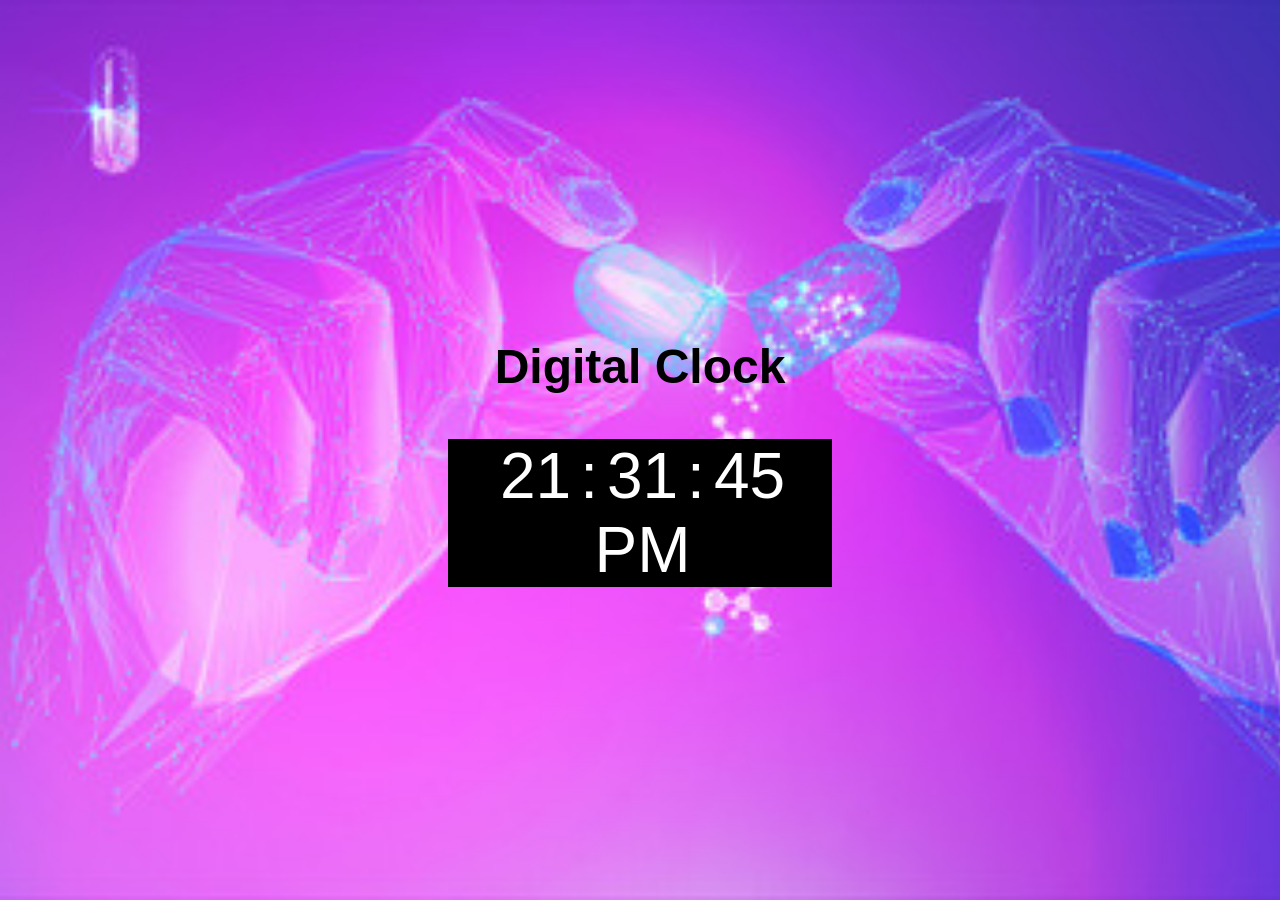
<file: 1 DIGITAL CLOCK/index.html>
<!DOCTYPE html>
<html lang="en">

<head>
    <meta charset="UTF-8">
    <meta http-equiv="X-UA-Compatible" content="IE=edge">
    <meta name="viewport" content="width=device-width, initial-scale=1.0">
    
    <link rel="stylesheet" href="style.css">
    <title>Digital Clock</title>
</head>

<body>
    <div class="container">
        <h1>Digital Clock</h1>
        <div id="clock">
            <span id="hour">5</span>
            <span>:</span>
            <span id="minute">5</span>
            <span>:</span>
            <span id="seconds">6</span>
            <span id="amorpm">AM</span>
        </div>  
    </div>

    <script src="script.js"></script>
</body>

</html>
</file>
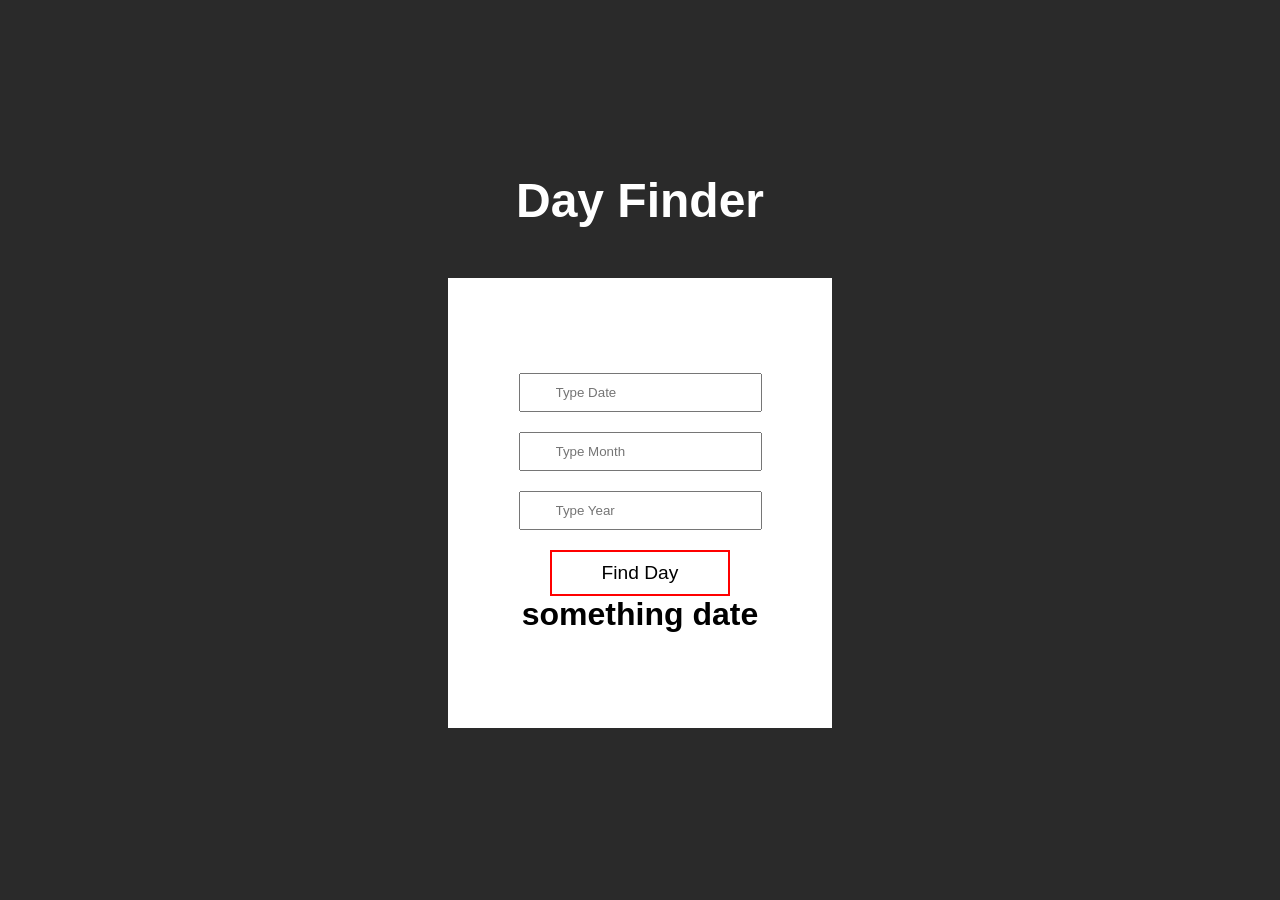
<file: 2 DAY FINDER/index.html>
<!DOCTYPE html>
<html lang="en">

<head>
    <meta charset=UTF-8>
    <meta http-equiv="X-UA-Compatible" content="IE-edge">
    <meta name="viewport" content="width=device-width, initial-scale=1.0">

    <title>Day Finder</title>
    <link rel="stylesheet" href="style.css">
</head>

<body>
    <h1>Day Finder</h1>
    <div id="container"> 
        <input type="number" id="date" placeholder="Type Date">
        <input type="text" id="month" placeholder="Type Month">
        <input type="number" id="year" placeholder="Type Year">
        <button id="getDay">Find Day</button>
        <h2 id="result"> something date </h2>
    </div>
    
    <script src="./script.js"></script>
</body>

</html>
</file>
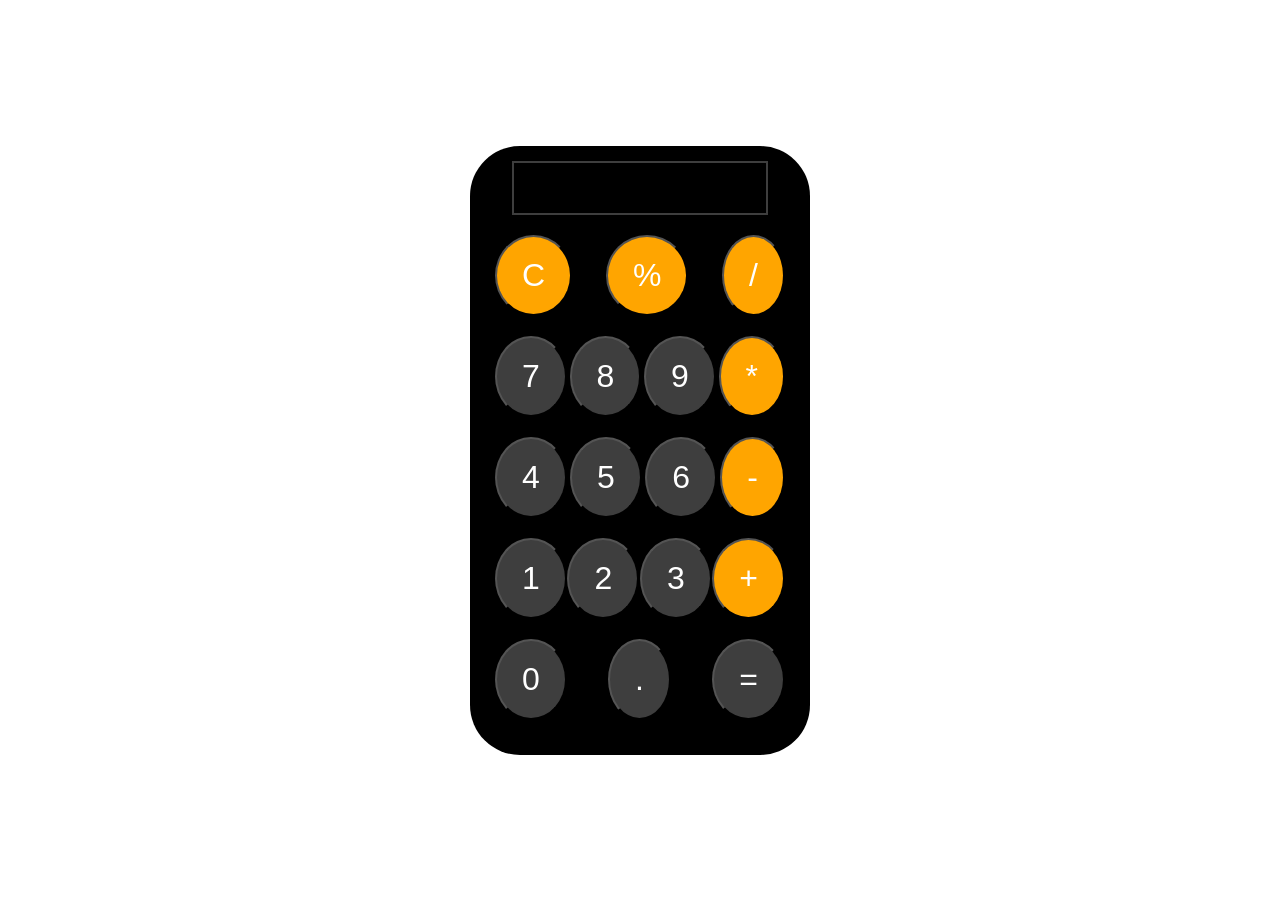
<file: 3 CALCULATOR/index.html>
<!DOCTYPE html>
<html lang="en">

<head>
    <meta charset=UTF-8>
    <meta http-equiv="X-UA-Compatible" content="IE-edge">
    <meta name="viewport" content="width=device-width, initial-scale=1.0">

    <title>Calculator</title>
    <link rel="stylesheet" href="style.css">
</head>

<body>
    <div id="calculator">
        <input type="text">
        <div class="row">
           <button class="btn yellow">C</button>
           <button class="btn yellow">%</button>
           <button class="btn yellow">/</button>
        </div>
        <div class="row">
            <button class="btn">7</button>
            <button class="btn">8</button>
            <button class="btn">9</button>
            <button class="btn yellow">*</button>
        </div>
        <div class="row">
            <button class="btn ">4</button>
            <button class="btn">5</button>
            <button class="btn">6</button>
            <button class="btn yellow">-</button>
        </div>
        <div class="row">
            <button class="btn">1</button>
            <button class="btn">2</button>
            <button class="btn">3</button>
            <button class="btn yellow">+</button>
        </div>
        <div class="row">
            <button class="btn">0</button>
            <button class="btn">.</button>
            <button class="btn">=</button>
        </div>
    </div>

    <script src="script.js"></script>
</body>

</html>
</file>
<file: 1 DIGITAL CLOCK/style.css>
/* set the html margins*/
*{
    margin: 0;
    padding: 0;
    box-sizing: border-box;
}
/* set the background of the html */
.container{
    background-image: url("./digital.jpg");
    width: 100vw;
    height: 100vh;
    background-size: cover;
    display: flex;
    justify-content: center;
    align-items: center;
    flex-direction: column;
}
/* set the styles for the "Digital Clock" write up */
.container h1{
    font-size: 3rem;
    color: #000;
    background-color: rgba(138, 255, 241,);
    padding: 25px 30px;
    margin-bottom: 20px;
    font-family: -apple-system, BlinkMacSystemFont, 'Segoe UI', Roboto, Oxygen, Ubuntu, Cantarell, 'Open Sans', 'Helvetica Neue', sans-serif;
}
/* set the background of the clock container */
.container #clock{
    background-color: black;
    width: 30vw;
    text-align: center;

}
/* set the write up in the container of the time*/
.container #clock span{
    color: #fff;
    font-size: 4rem;
    font-family: -apple-system, BlinkMacSystemFont, 'Segoe UI', Roboto, Oxygen, Ubuntu, Cantarell, 'Open Sans', 'Helvetica Neue', sans-serif;
    margin-left: 5px;
}
/* set the screen to fit to any screen size*/
@media(max-width:662px){
    .container #clock span{
        font-size: 2rem;
    }
}
</file>
<file: 2 DAY FINDER/style.css>
* {
    margin:0;
    padding: 0;
    box-sizing: border-box;
}
body{
    width: 100vw;
    height: 100vh;
    background-color: rgb(42, 42, 42);
    display: flex;
    justify-content: center;
    align-items: center;
    color: #fff;
    flex-direction: column;
}
h1{
    font-size: 3rem;
    font-family: -apple-system, BlinkMacSystemFont, 'Segoe UI', Roboto, Oxygen, Ubuntu, Cantarell, 'Open Sans', 'Helvetica Neue', sans-serif;
    margin-bottom: 50px;
}
#container{
    display: flex;
    justify-content: center;
    align-items: center;
    flex-direction: column;
    background-color: #fff;
    width: 30vw;
    height: 50vh;
}
#container input {
    padding: 10px 35px;
    margin-bottom: 20px;
}
#container h2{
    color: #000;
    font-size: 2rem;
    font-family: -apple-system, BlinkMacSystemFont, 'Segoe UI', Roboto, Oxygen, Ubuntu, Cantarell, 'Open Sans', 'Helvetica Neue', sans-serif;
}
#container button {
    border: 2px solid red;
    color: #000;
    padding: 10px 50px;
    background-color: transparent;
    font-family: -apple-system, BlinkMacSystemFont, 'Segoe UI', Roboto, Oxygen, Ubuntu, Cantarell, 'Open Sans', 'Helvetica Neue', sans-serif;
    font-size: 1.2rem;
    cursor: pointer;
}
</file>
<file: 3 CALCULATOR/style.css>
*{
    margin: 0;
    padding: 0;
    box-sizing: border-box;
}
body{
    width: 100vw;
    height: 100vh;
    display: flex;
    justify-content: center;
    align-items: center;
}
#calculator{
    background-color: #000;
    display: flex;
    justify-content: space-between;
    align-items: center;
    flex-direction: column;
    padding: 15px 10px;
    border-radius: 50px;
}
#calculator input{
    width: 20vw;
    height: 4vh;
    background-color: transparent;
    color: #fff;
    font-size: 1rem;
    padding: 25px 15px;
    margin-bottom: 20px;
    border: 2px solid rgb(62, 62, 62);
}
#calculator .row{
    display: flex;
    justify-content: space-between;
    padding: 0 15px;
    align-items: center;
    min-width: 25vw;
    margin-bottom: 20px;
}
#calculator .row button{
    padding: 20px 25px;
    border-radius: 50%;
    background-color: rgb(62, 62, 62);
    color: #fff;
    font-size: 2rem;
    text-align: center;
}
.yellow{
    background-color: orange !important;
    color: #fff;
}
</file>
